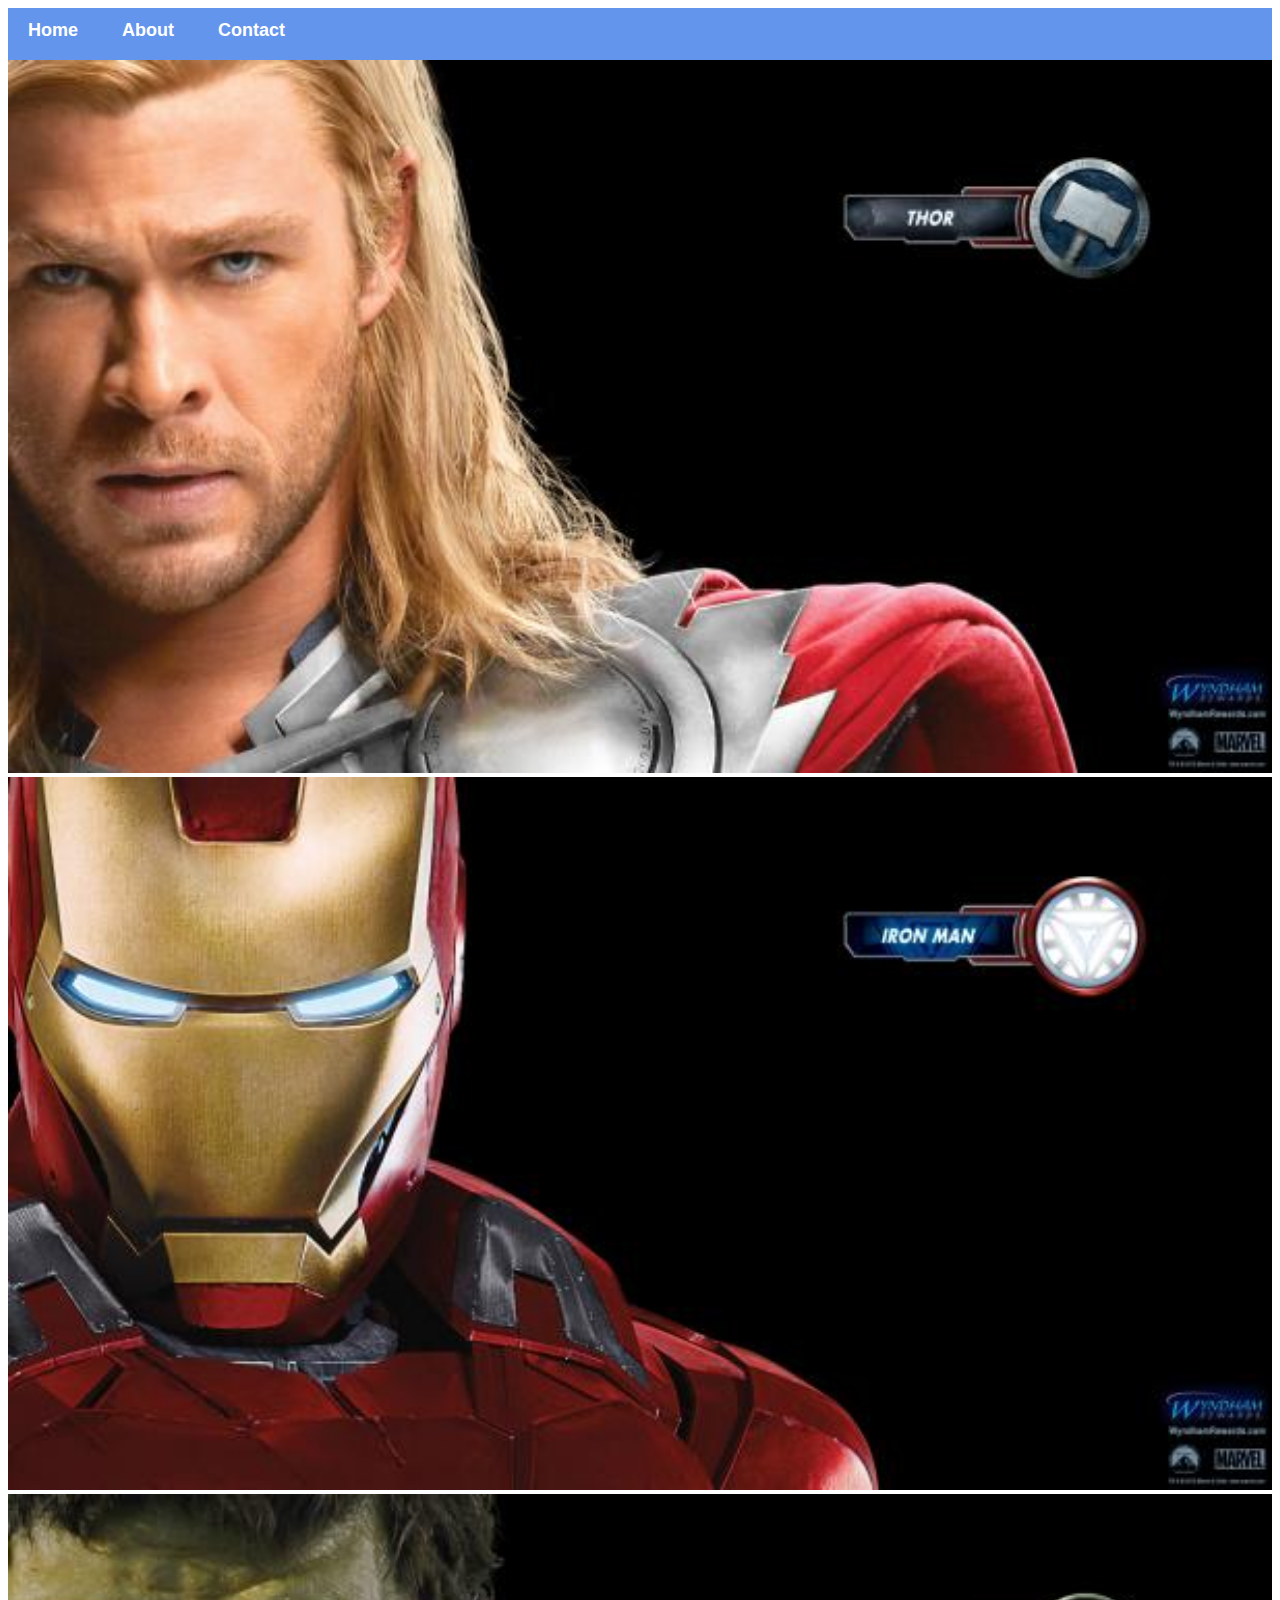
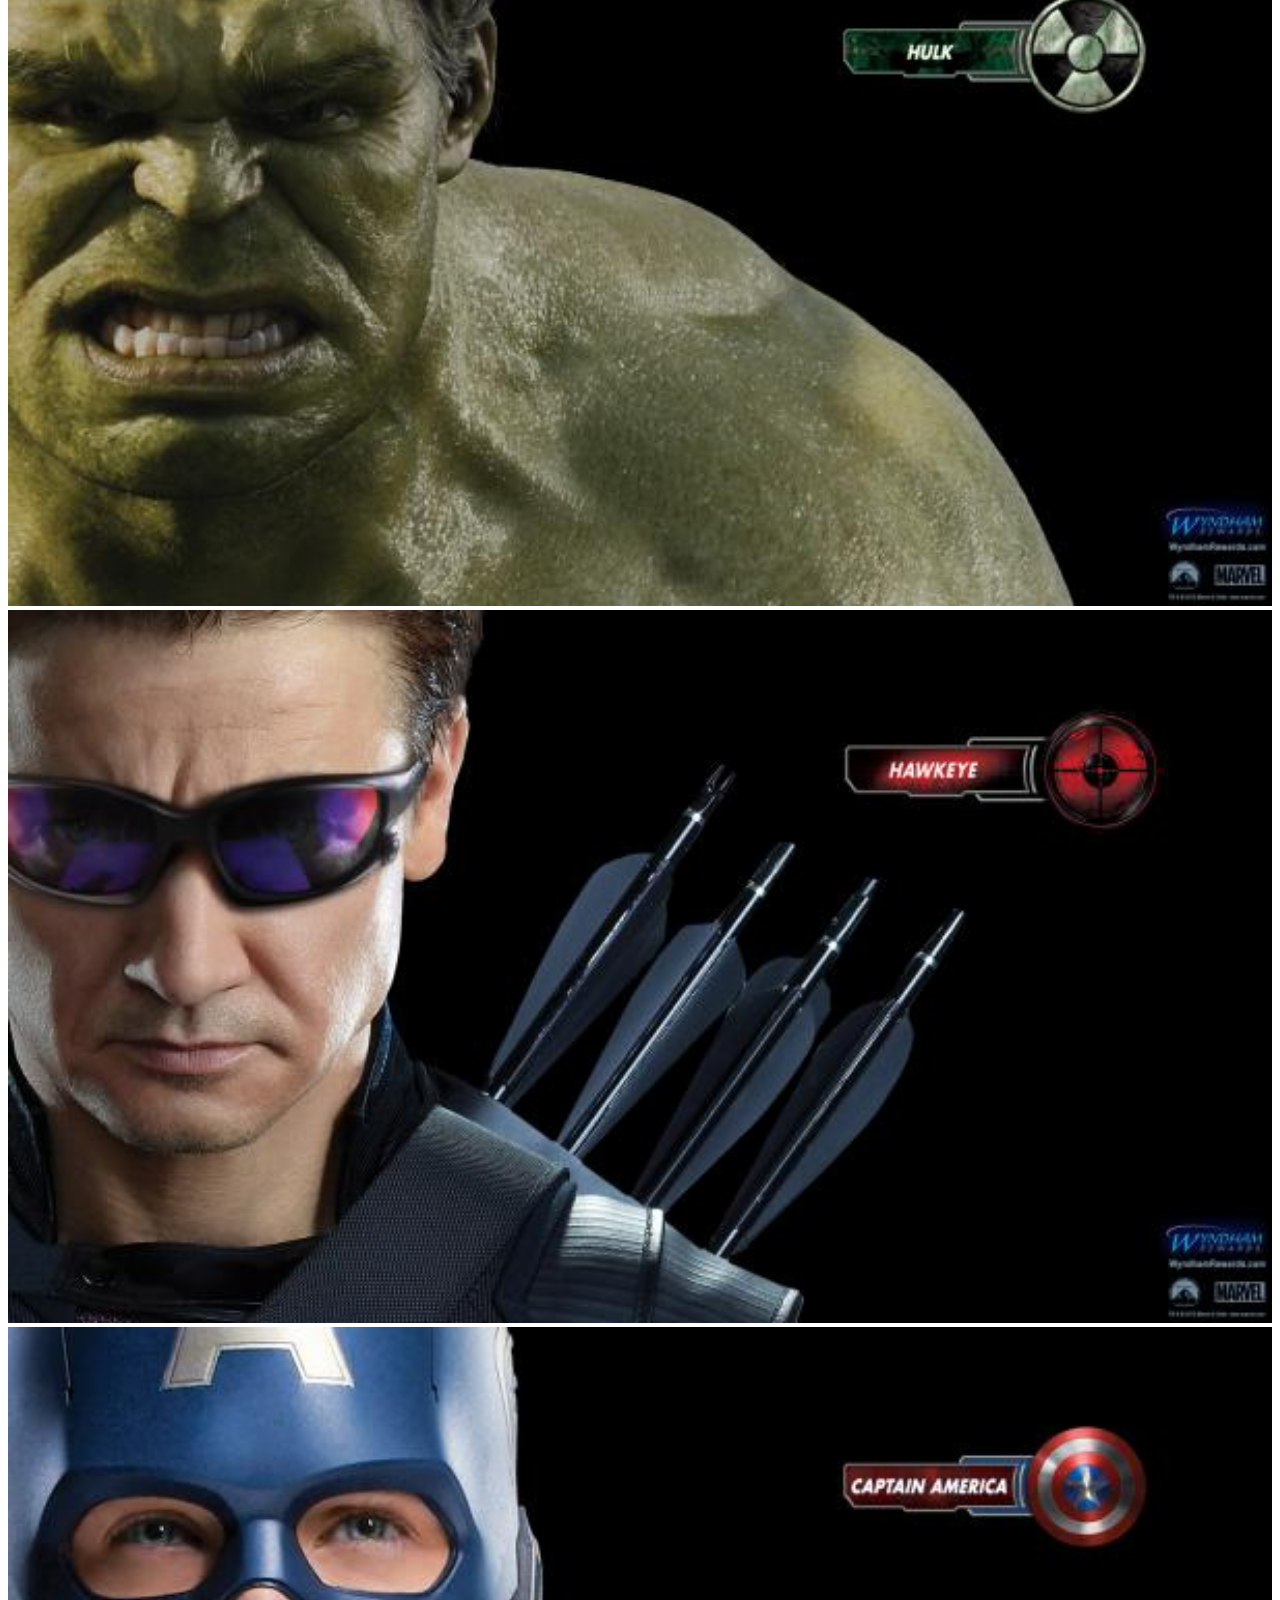
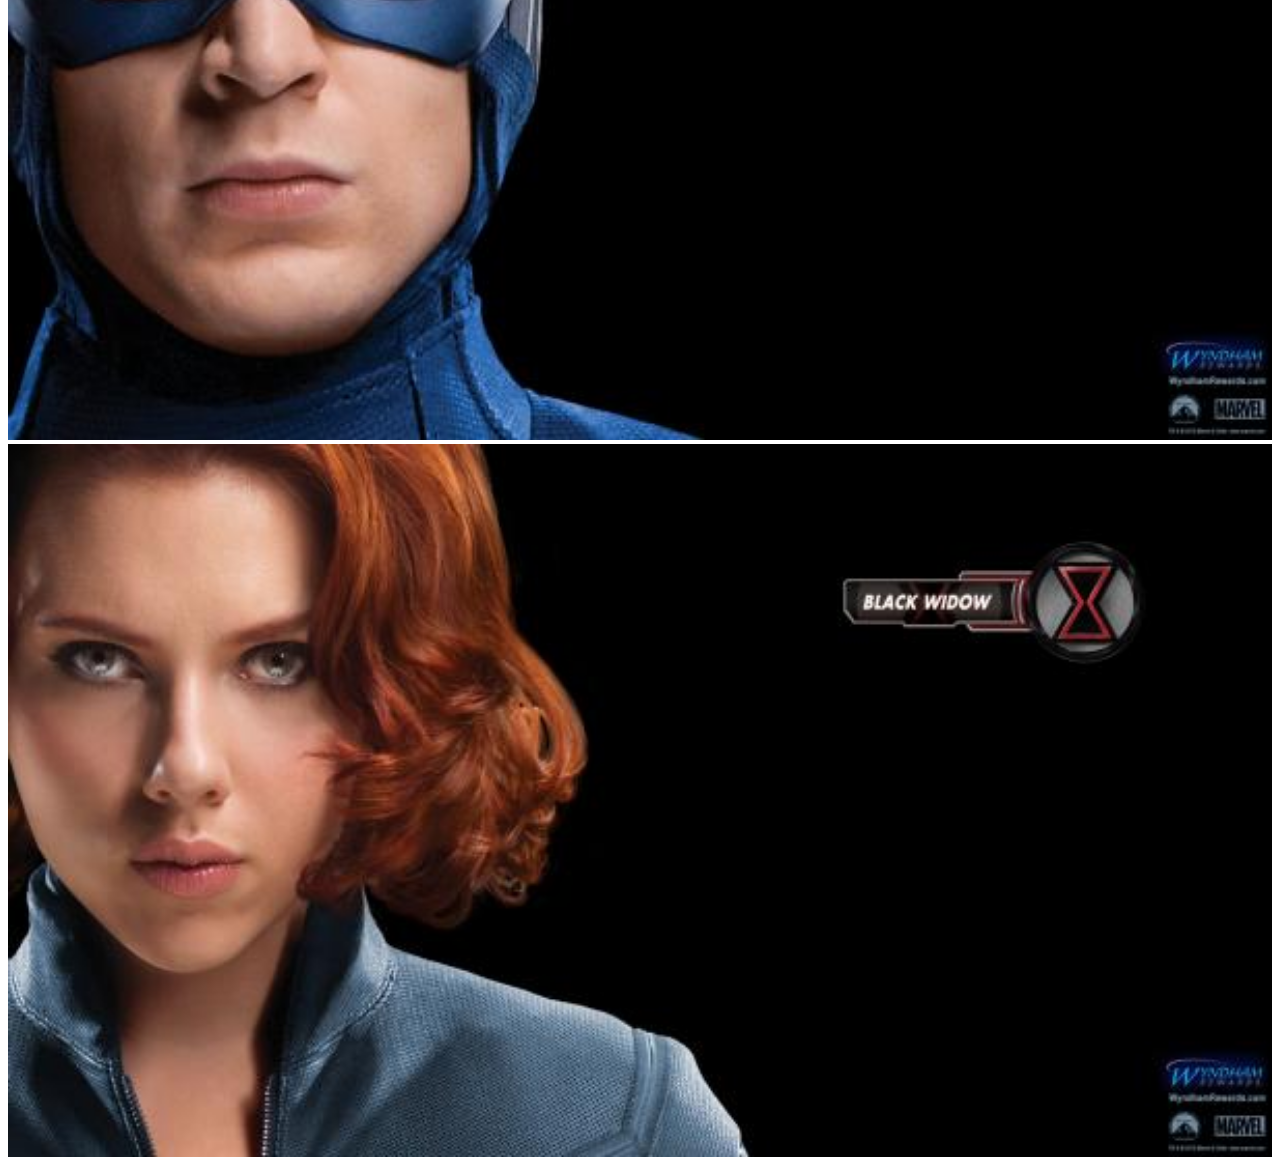
<file: index.html>
<!DOCTYPE html>
<html>
     <head>
        <link rel="stylesheet" href="style.css">
     </head>
     <body>
        <div id="menu">
            <a href="index.html">Home</a>
            <a href="about.html">About</a>
            <a href="contact.html">Contact</a>
        </div>
        <div class="gallery">
            <a href="avenger-1.html"><img src="images/avengers_01.jpg" /></a>
            <a href="avenger-2.html"><img src="images/avengers_02.jpg" /></a>
            <a href="avenger-3.html"><img src="images/avengers_03.jpg" /></a>
            <a href="avenger-4.html"><img src="images/avengers_04.jpg" /></a>
            <a href="avenger-5.html"><img src="images/avengers_05.jpg" /></a>
            <a href="avenger-6.html"><img src="images/avengers_06.jpg" /></a>
        </div>
     </body> 
</html>
</file>
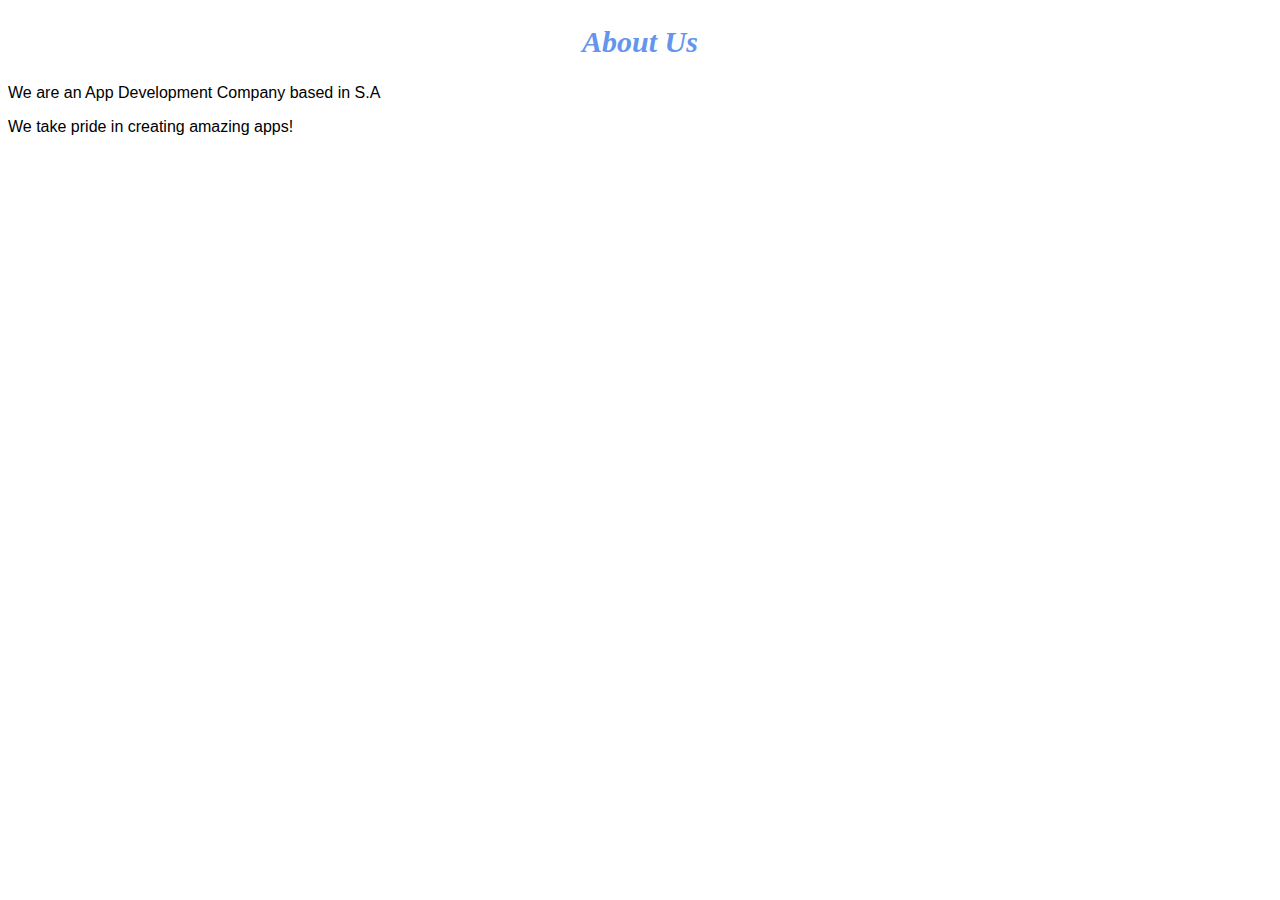
<file: about.html>
<!DOCTYPE html>
<html>
     <head>
        <link rel="stylesheet" href="style.css">
     </head>
     <body>
        <h2>About Us</h2>
        <p> We are an App Development Company based in S.A</p>
        <P>We take pride in creating amazing apps!</P>
         
     </body> 
</html>
</file>
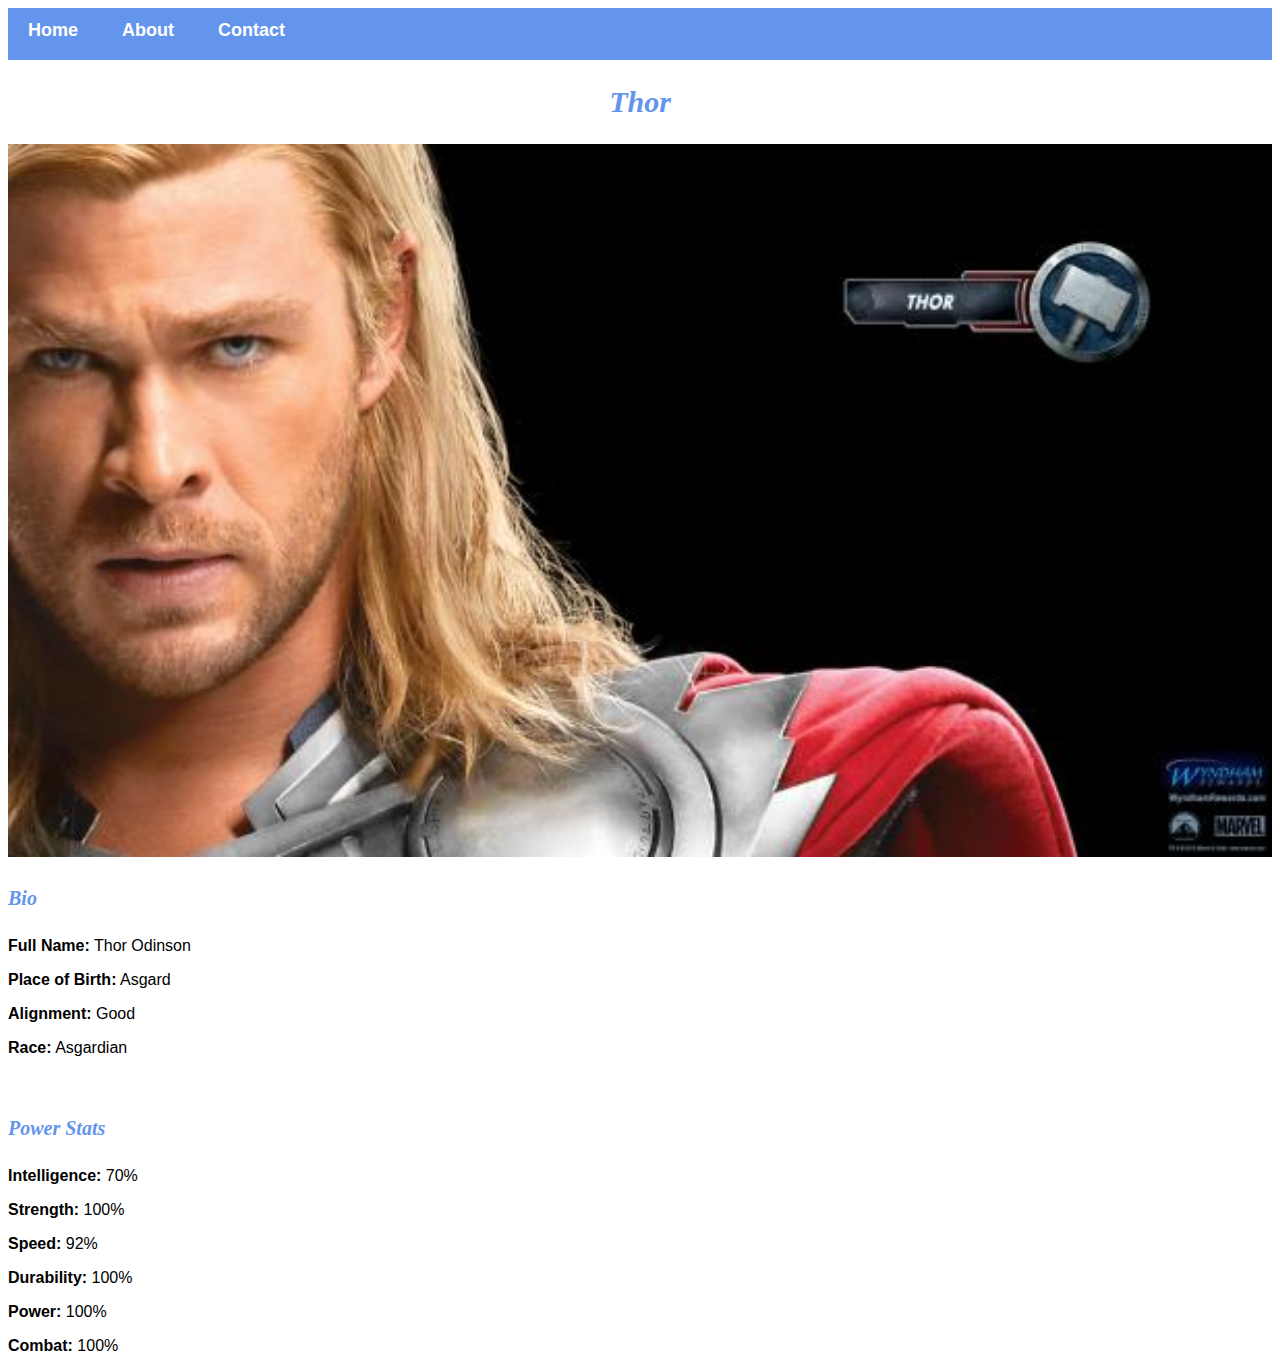
<file: avenger-1.html>
<!DOCTYPE html>
<html>
     <head>
        <link rel="stylesheet" href="style.css">
     </head>
     <body>
         <div id="menu">
            <a href="index.html">Home</a>
            <a href="about.html">About</a>
            <a href="contact.html">Contact</a>
        </div>
        <h2>Thor</h2>
        <div class="gallery">
        <img src="images/avengers_01.jpg" />
        </div>
        <h4>Bio</h4>
        <p><b>Full Name:</b> Thor Odinson</p>
        <p><b>Place of Birth:</b> Asgard</p>
        <p><b>Alignment:</b> Good</p>
        <p><b>Race:</b> Asgardian</p>
        <br/>
        <h4>Power Stats</h4>
        <p><b>Intelligence:</b> 70%</p>
        <p><b>Strength:</b> 100%</p>
        <p><b>Speed:</b> 92%</p>
        <p><b>Durability:</b> 100%</p>
        <p><b>Power:</b> 100%</p>
        <p><b>Combat:</b> 100%</p>
     </body> 
</html>
</file>
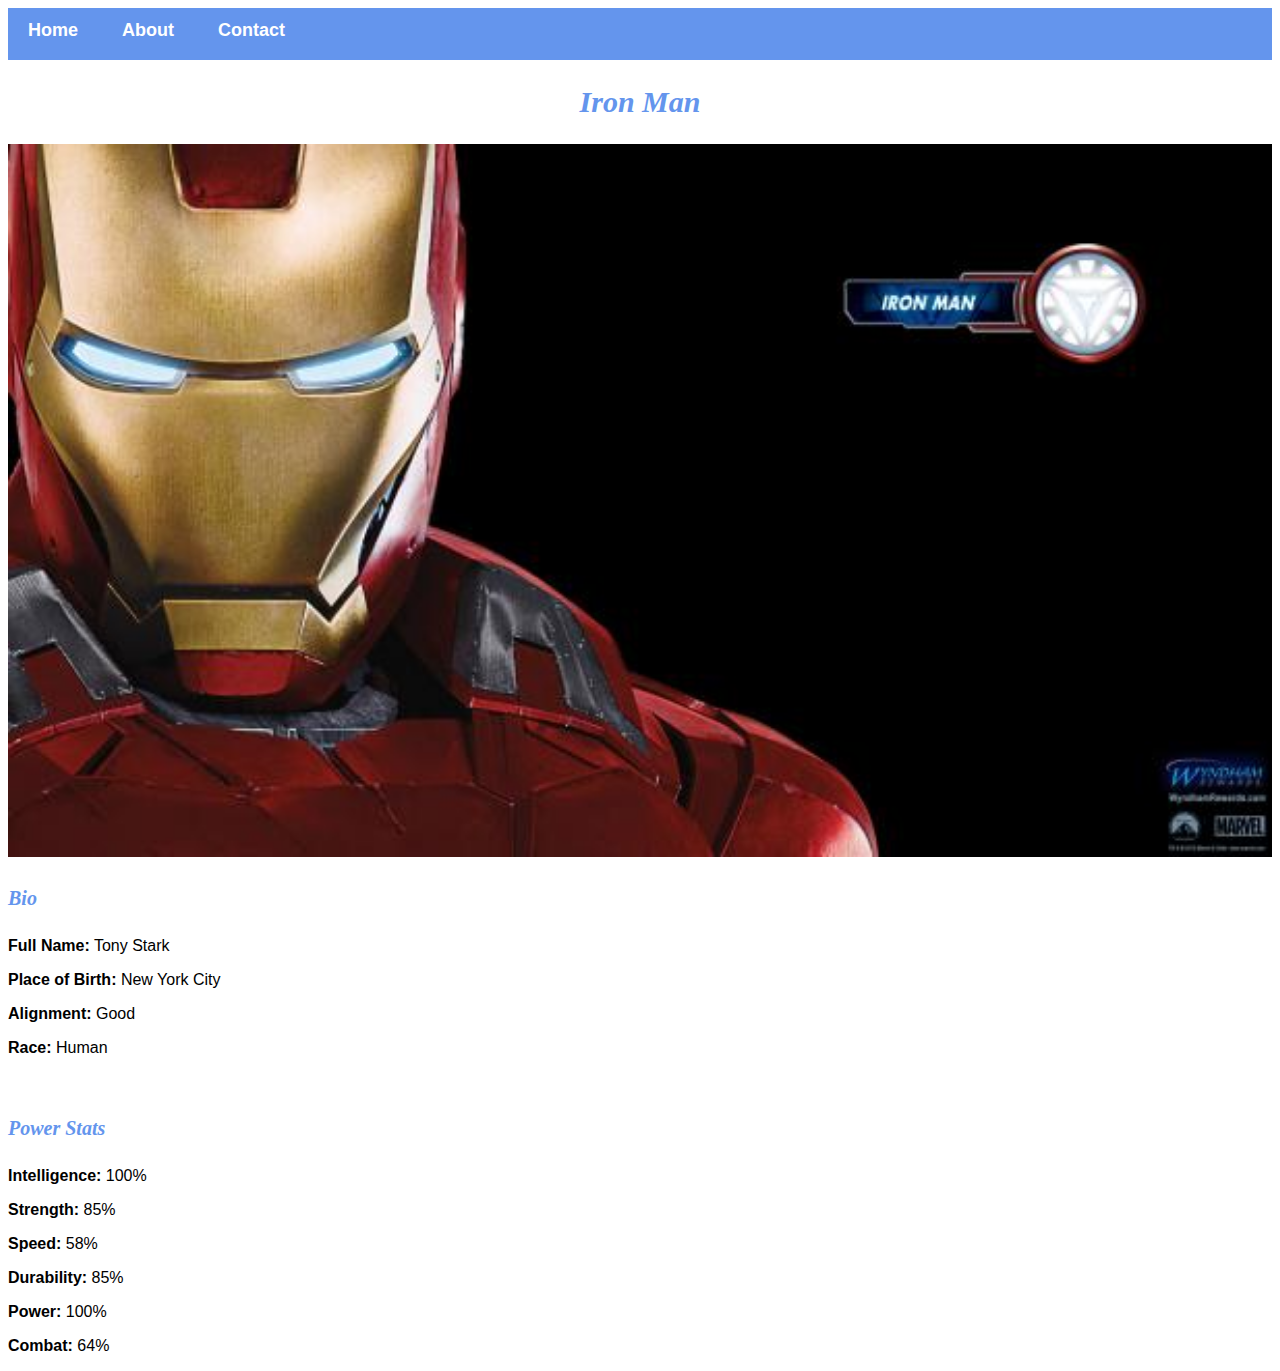
<file: avenger-2.html>
<!DOCTYPE html>
<html>
     <head>
        <link rel="stylesheet" href="style.css">
     </head>
     <body>
         <div id="menu">
            <a href="index.html">Home</a>
            <a href="about.html">About</a>
            <a href="contact.html">Contact</a>
        </div>
        <h2>Iron Man</h2>
        <div class="gallery">
        <img src="images/avengers_02.jpg" />
        </div>
        <h4>Bio</h4>
        <p><b>Full Name:</b> Tony Stark </p>
        <p><b>Place of Birth:</b> New York City</p>
        <p><b>Alignment:</b> Good</p>
        <p><b>Race:</b> Human</p>
        <br/>
        <h4>Power Stats</h4>
        <p><b>Intelligence:</b> 100%</p>
        <p><b>Strength:</b> 85%</p>
        <p><b>Speed:</b> 58%</p>
        <p><b>Durability:</b> 85%</p>
        <p><b>Power:</b> 100%</p>
        <p><b>Combat:</b> 64%</p>
     </body> 
</html>
</file>
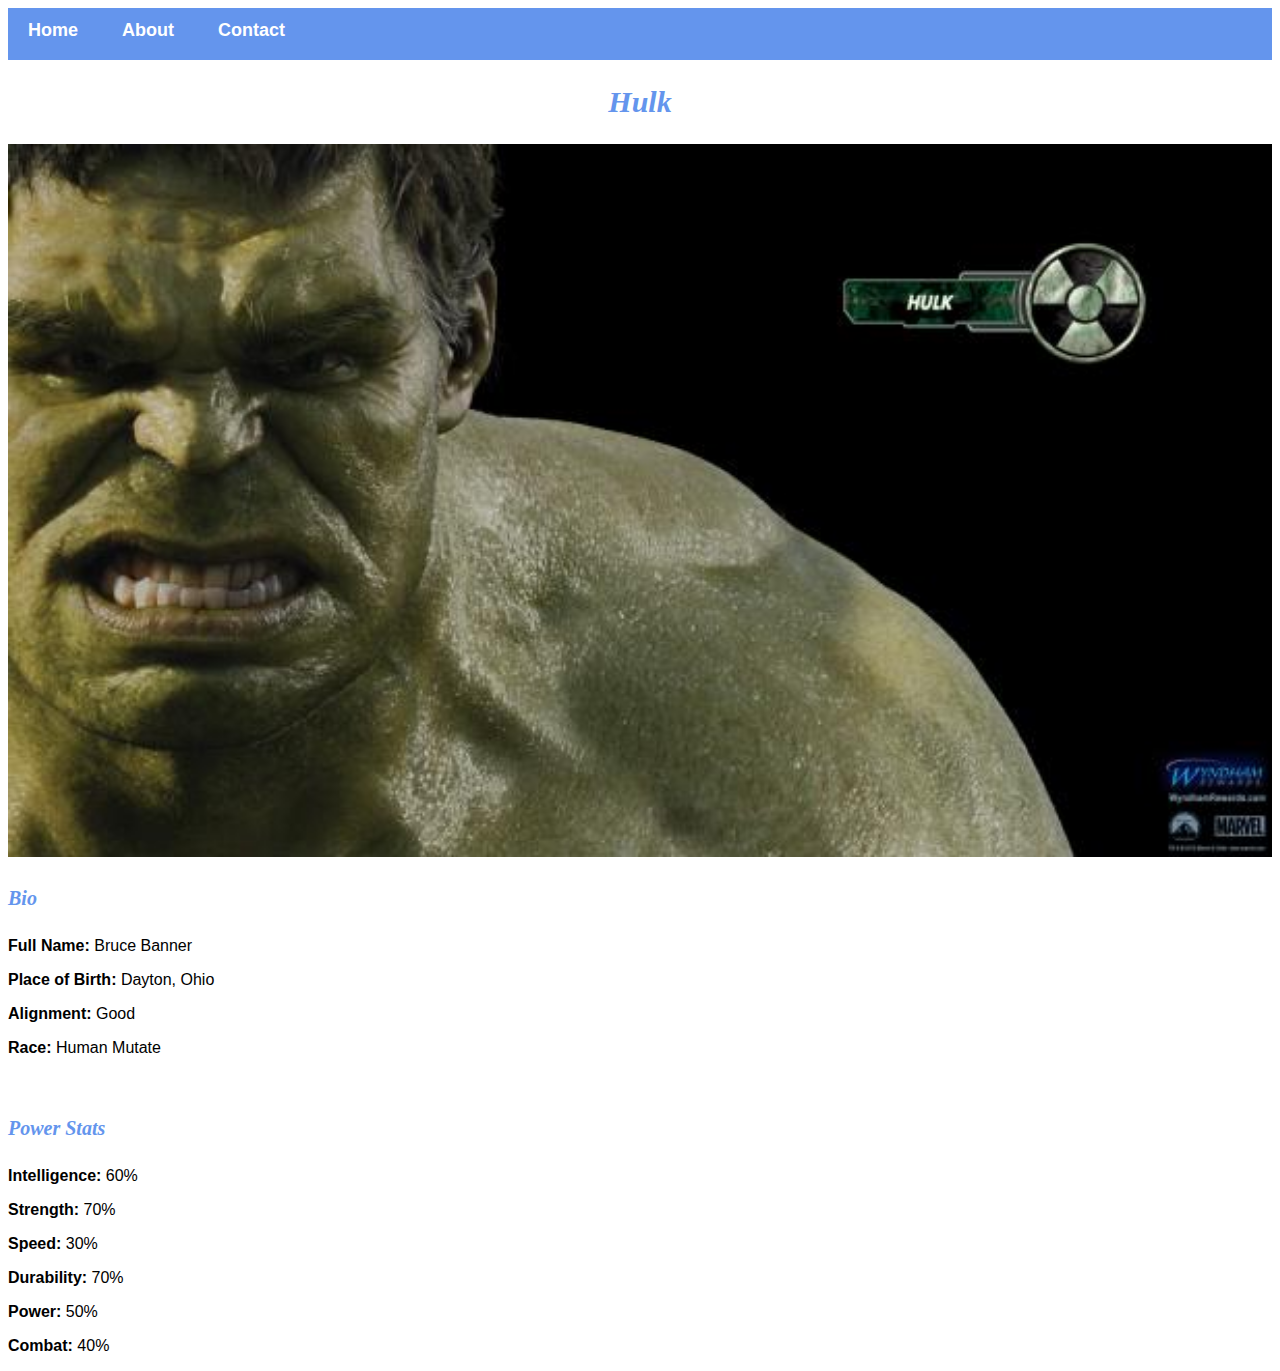
<file: avenger-3.html>
<!DOCTYPE html>
<html>
     <head>
        <link rel="stylesheet" href="style.css">
     </head>
     <body>
         <div id="menu">
            <a href="index.html">Home</a>
            <a href="about.html">About</a>
            <a href="contact.html">Contact</a>
        </div>
        <h2>Hulk</h2>
        <div class="gallery">
        <img src="images/avengers_03.jpg" />
        </div>
        <h4>Bio</h4>
        <p><b>Full Name:</b> Bruce Banner </p>
        <p><b>Place of Birth:</b> Dayton, Ohio</p>
        <p><b>Alignment:</b> Good</p>
        <p><b>Race:</b>  Human Mutate</p>
        <br/>
        <h4>Power Stats</h4>
        <p><b>Intelligence:</b> 60%</p>
        <p><b>Strength:</b> 70%</p>
        <p><b>Speed:</b> 30%</p>
        <p><b>Durability:</b> 70%</p>
        <p><b>Power:</b> 50%</p>
        <p><b>Combat:</b> 40%</p>
     </body> 
</html>
</file>
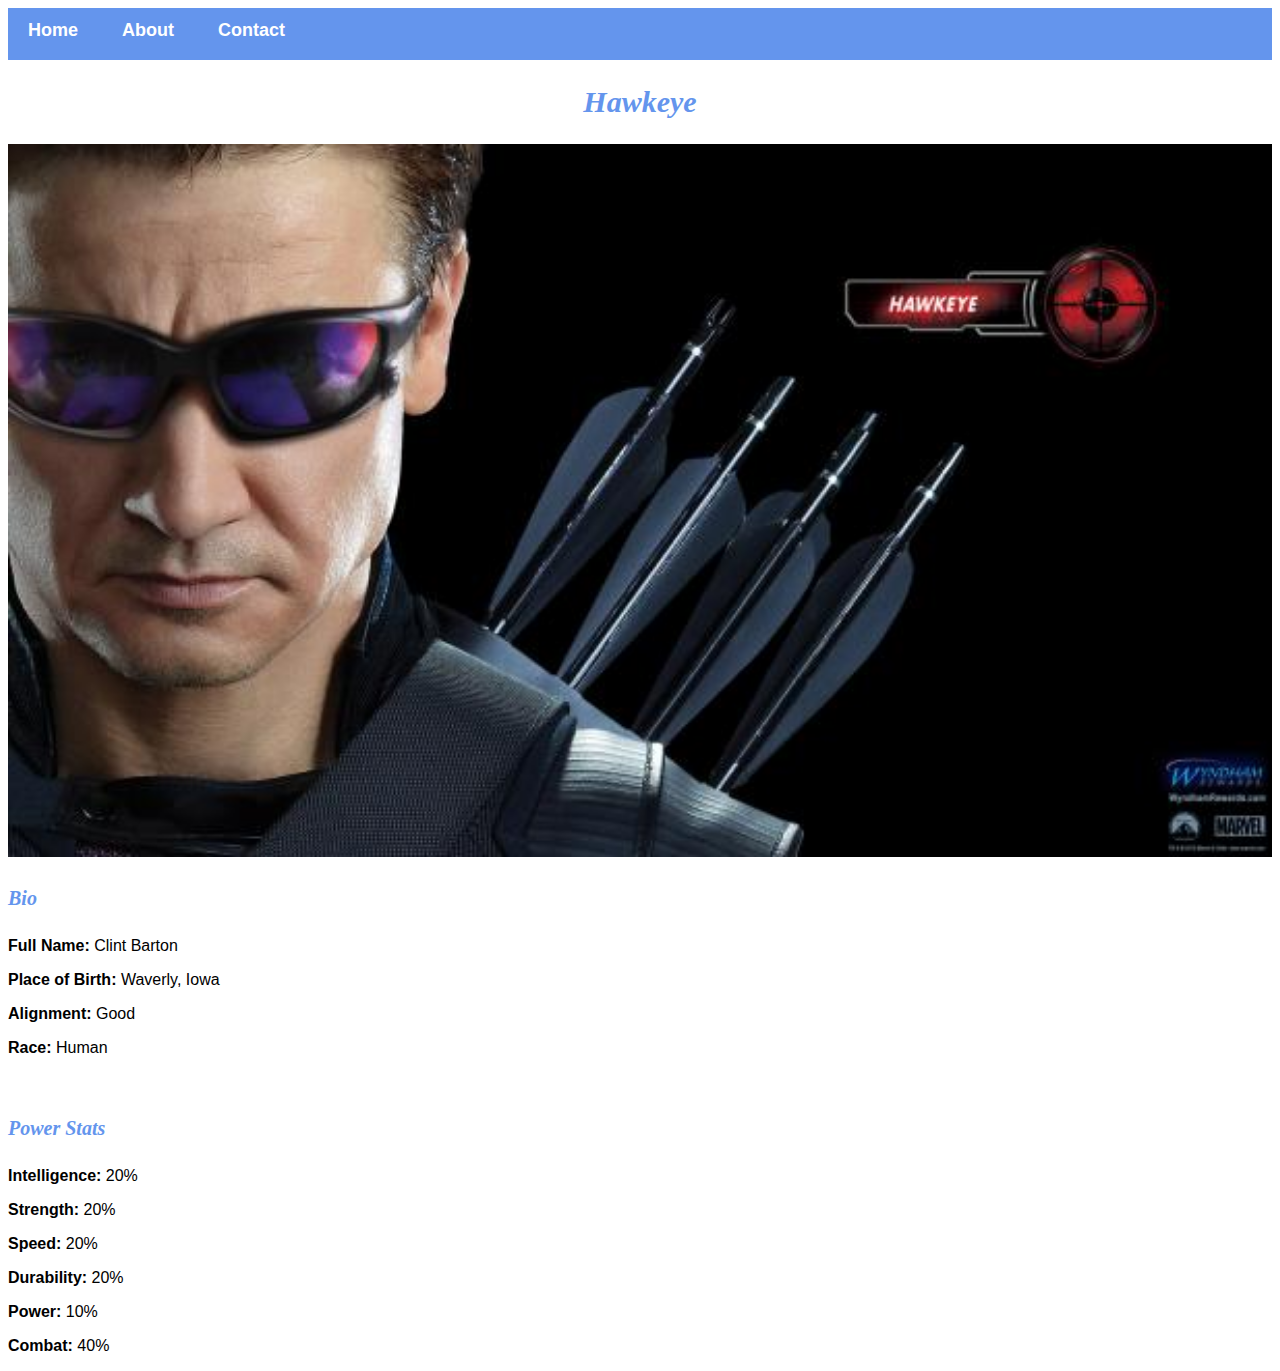
<file: avenger-4.html>
<!DOCTYPE html>
<html>
     <head>
        <link rel="stylesheet" href="style.css">
     </head>
     <body>
         <div id="menu">
            <a href="index.html">Home</a>
            <a href="about.html">About</a>
            <a href="contact.html">Contact</a>
        </div>
        <h2>Hawkeye</h2>
        <div class="gallery">
        <img src="images/avengers_04.jpg" />
        </div>
        <h4>Bio</h4>
        <p><b>Full Name:</b> Clint Barton </p>
        <p><b>Place of Birth:</b> Waverly, Iowa</p>
        <p><b>Alignment:</b> Good</p>
        <p><b>Race:</b>  Human</p>
        <br/>
        <h4>Power Stats</h4>
        <p><b>Intelligence:</b> 20%</p>
        <p><b>Strength:</b> 20%</p>
        <p><b>Speed:</b> 20%</p>
        <p><b>Durability:</b> 20%</p>
        <p><b>Power:</b> 10%</p>
        <p><b>Combat:</b> 40%</p>
     </body> 
</html>
</file>
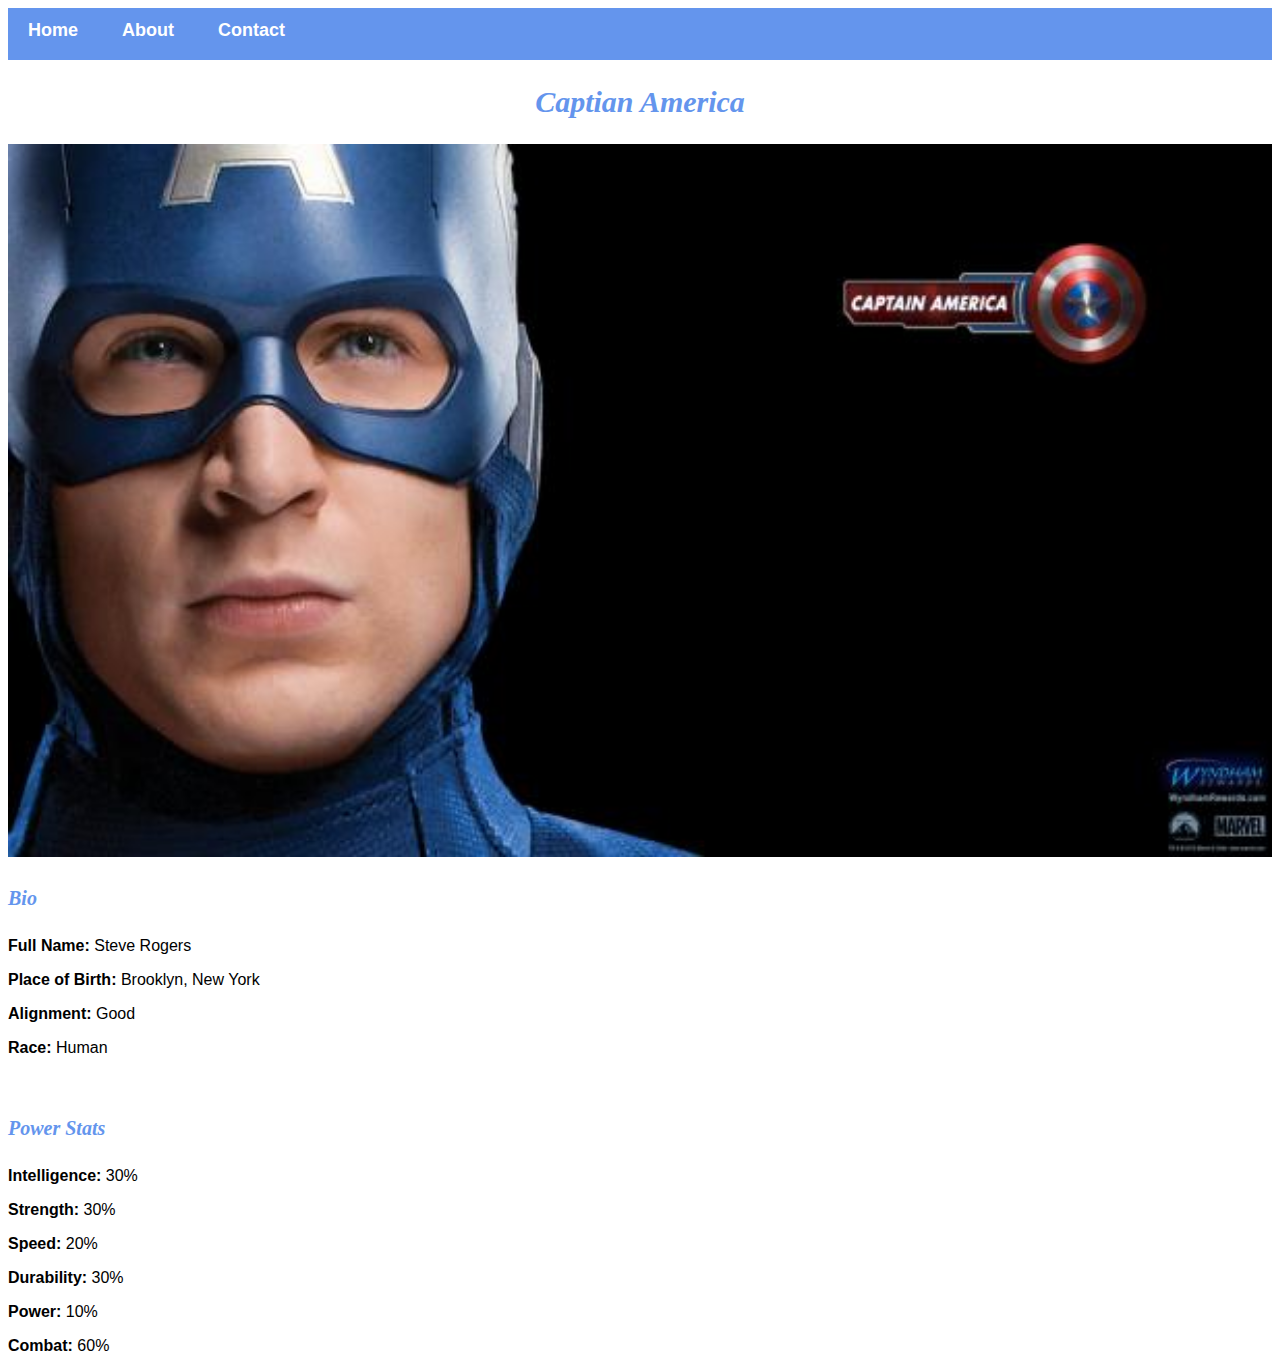
<file: avenger-5.html>
<!DOCTYPE html>
<html>
     <head>
        <link rel="stylesheet" href="style.css">
     </head>
     <body>
         <div id="menu">
            <a href="index.html">Home</a>
            <a href="about.html">About</a>
            <a href="contact.html">Contact</a>
        </div>
        <h2>Captian America</h2>
        <div class="gallery">
        <img src="images/avengers_05.jpg" />
        </div>
        <h4>Bio</h4>
        <p><b>Full Name:</b> Steve Rogers </p>
        <p><b>Place of Birth:</b> Brooklyn, New York</p>
        <p><b>Alignment:</b> Good</p>
        <p><b>Race:</b>  Human</p>
        <br/>
        <h4>Power Stats</h4>
        <p><b>Intelligence:</b> 30%</p>
        <p><b>Strength:</b> 30%</p>
        <p><b>Speed:</b> 20%</p>
        <p><b>Durability:</b> 30%</p>
        <p><b>Power:</b> 10%</p>
        <p><b>Combat:</b> 60%</p>
     </body> 
</html>
</file>
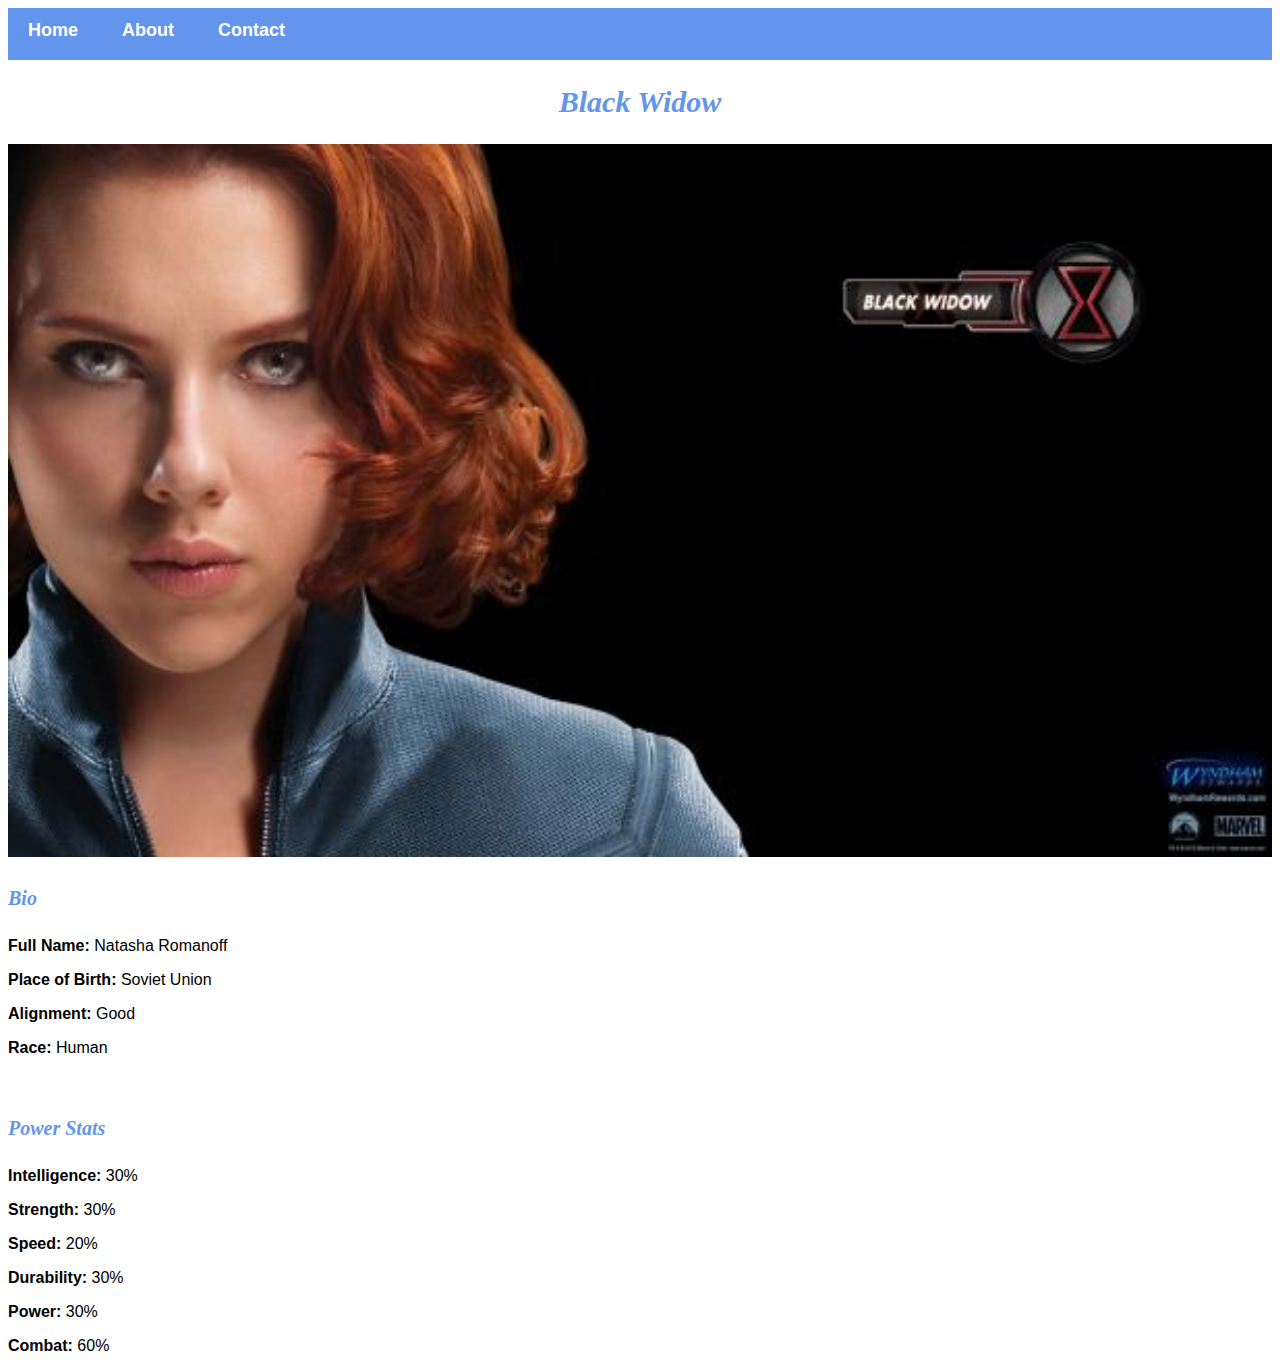
<file: avenger-6.html>
<!DOCTYPE html>
<html>
     <head>
        <link rel="stylesheet" href="style.css">
     </head>
     <body>
         <div id="menu">
            <a href="index.html">Home</a>
            <a href="about.html">About</a>
            <a href="contact.html">Contact</a>
        </div>
        <h2>Black Widow</h2>
        <div class="gallery">
        <img src="images/avengers_06.jpg" />
        </div>
        <h4>Bio</h4>
        <p><b>Full Name:</b> Natasha Romanoff  </p>
        <p><b>Place of Birth:</b> Soviet Union</p>
        <p><b>Alignment:</b> Good</p>
        <p><b>Race:</b>  Human</p>
        <br/>
        <h4>Power Stats</h4>
        <p><b>Intelligence:</b> 30%</p>
        <p><b>Strength:</b> 30%</p>
        <p><b>Speed:</b> 20%</p>
        <p><b>Durability:</b> 30%</p>
        <p><b>Power:</b> 30%</p>
        <p><b>Combat:</b> 60%</p>
     </body> 
</html>
</file>
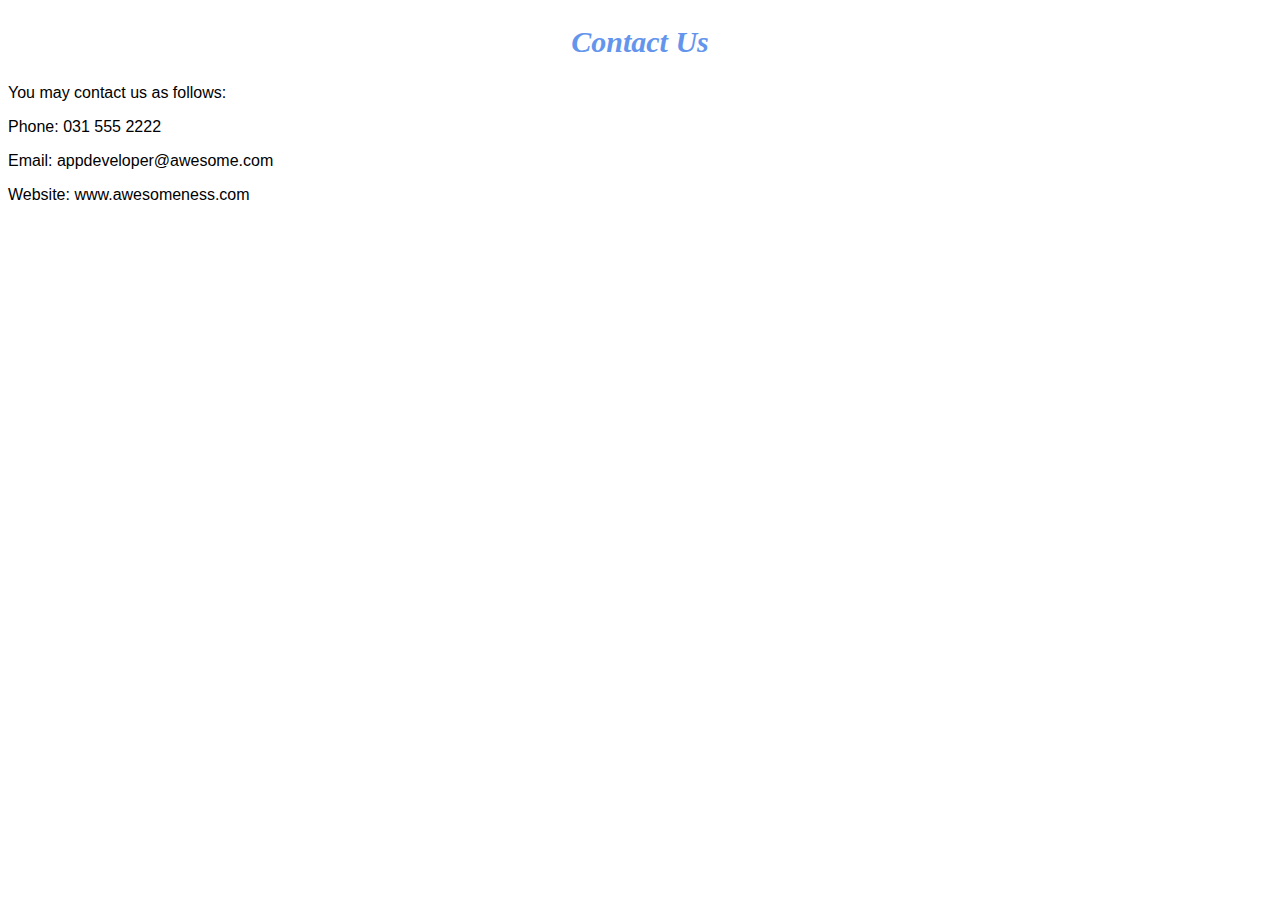
<file: contact.html>
<!DOCTYPE html>
<html>
     <head>
        <link rel="stylesheet" href="style.css">
     </head>
     <body>
        <h2>Contact Us</h2>
        <p>You may contact us as follows:</p>
        <P>Phone: 031 555 2222</P>
        <p>Email: appdeveloper@awesome.com</p>
        <p>Website: www.awesomeness.com</p>
            
         
     </body> 
</html>
</file>
<file: style.css>
.gallery img{
    width: 100%;
}

h2{
    font-family: fantasy;
    text-align: center;
    font-size: 30px;
    color: cornflowerblue;
    font-style: italic;
}
    
h4{
     font-family: impact, fantasy;
    font-size: 20px;
    font-style: italic;
    color: cornflowerblue;
}

p{
    font-family: Helvetica, sans-serif;
}

#menu{
    width: 100%;
    height: 40px;
    background-color: cornflowerblue;
    padding-top: 12px;
}

#menu a{
    color: #ffffff;
    font-family: Helvetica, sans-serif;
    font-size: 18px;
    text-decoration: none;
    font-weight: 800;
    padding-left: 20px;
    padding-right: 20px;
}

#menu a:hover{
    color: #5077bd;
}
</file>
